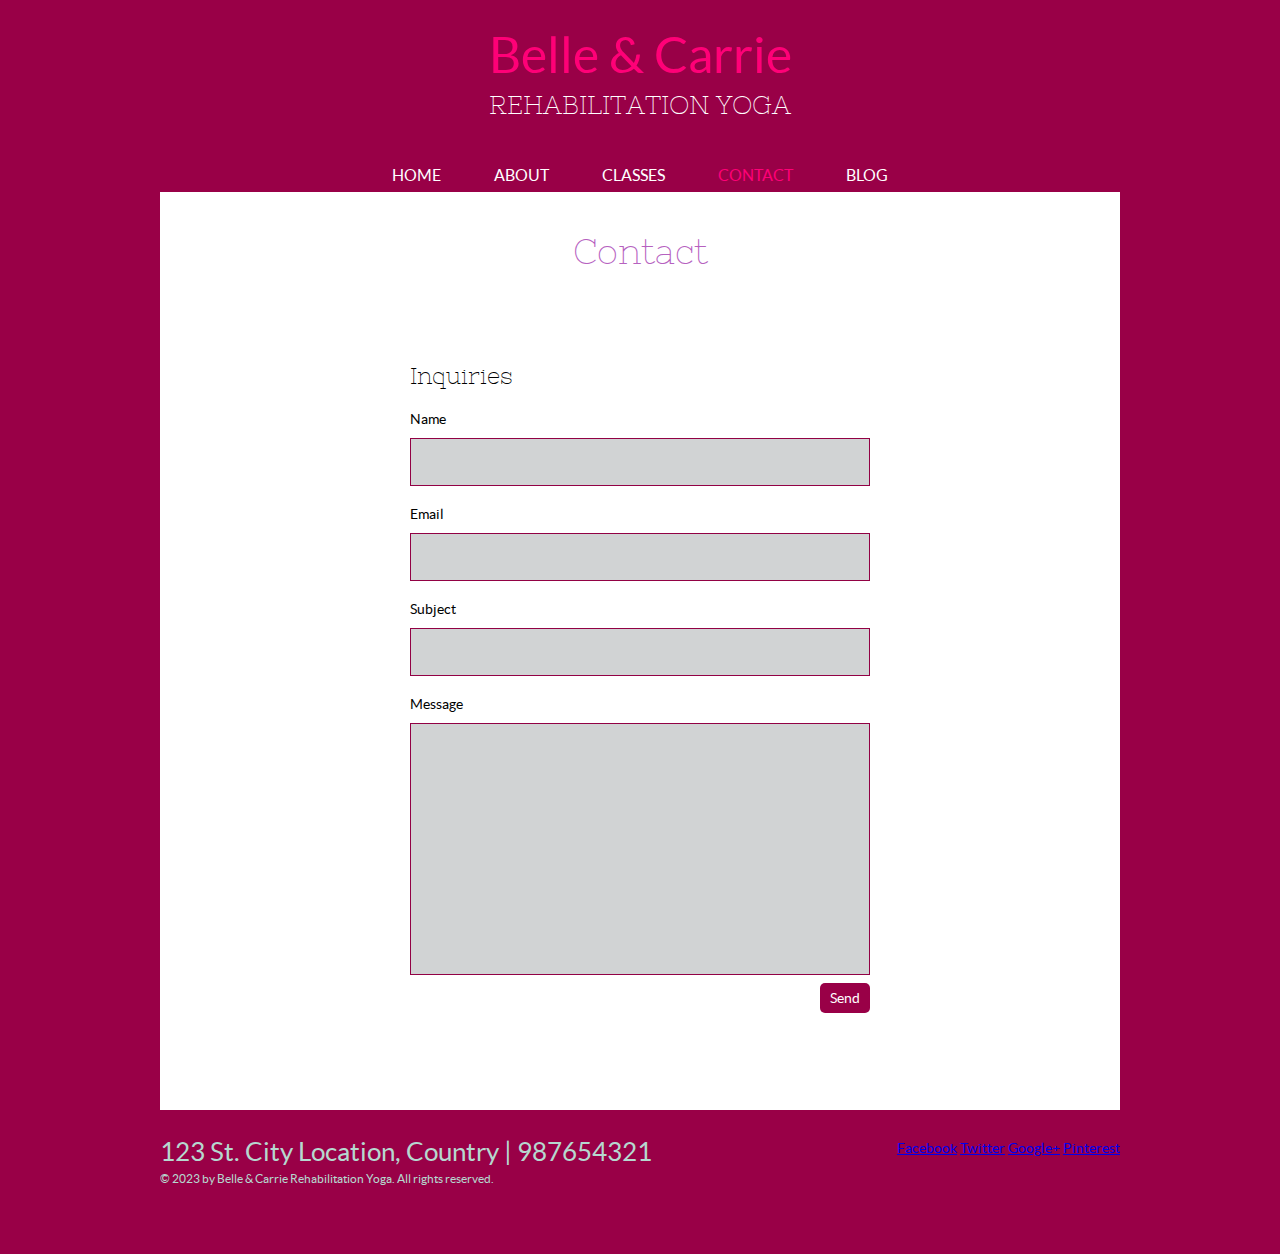
<file: side-pages/contact.html>
<!DOCTYPE html>
<!-- Website template by freewebsitetemplates.com -->
<html>
<head>
	<meta charset="UTF-8">
	<meta name="viewport" content="user-scalable=0, width=device-width, initial-scale=1.0, maximum-scale=1.0, minimum-scale=1.0">
	<title>Contact - Belle &amp; Carrie Rehabilitation Yoga Web Template</title>
	<link rel="stylesheet" type="text/css" href="css/style.css">
	<link rel="stylesheet" type="text/css" href="css/mobile.css">
	<script type='text/javascript' src='js/mobile.js'></script>
</head>
<body>
	<div id="header">
		<h1><a href="index.html">Belle &amp; Carrie <span>Rehabilitation Yoga</span></a></h1>
		<ul id="navigation">
			<li>
				<a href="index.html">Home</a>
			</li>
			<li>
				<a href="about.html">About</a>
			</li>
			<li>
				<a href="classes.html">Classes</a>
				<ul>
					<li>
						<a href="instructors.html">Instructors</a>
					</li>
				</ul>
			</li>
			<li class="current">
				<a href="contact.html">Contact</a>
			</li>
			<li>
				<a href="blog.html">Blog</a>
			</li>
		</ul>
	</div>
	<div id="body">
		<h2>Contact</h2>
		<form action="index.html">
			<h3>Inquiries</h3>
			<label for="name">
				<span>Name</span>
				<input type="text" id="name">
			</label>
			<label for="email">
				<span>Email</span>
				<input type="text" id="email">
			</label>
			<label for="subject">
				<span>Subject</span>
				<input type="text" id="subject">
			</label>
			<label for="message">
				<span>Message</span>
				<textarea name="message" id="message" cols="30" rows="10"></textarea>
			</label>
			<input type="submit" id="send" value="Send">
		</form>
	</div>
	<div id="footer">
		<div>
			<span>123 St. City Location, Country | 987654321</span>
			<p>
				&copy; 2023 by Belle &amp; Carrie Rehabilitation Yoga. All rights reserved.
			</p>
		</div>
		<div id="connect">
			<a href="https://freewebsitetemplates.com/go/facebook/" id="facebook" target="_blank">Facebook</a>
			<a href="https://freewebsitetemplates.com/go/twitter/" id="twitter" target="_blank">Twitter</a>
			<a href="https://freewebsitetemplates.com/go/googleplus/" id="googleplus" target="_blank">Google&#43;</a>
			<a href="https://freewebsitetemplates.com/go/pinterest/" id="pinterest" target="_blank">Pinterest</a>
		</div>
	</div>
</body>
</html>
</file>
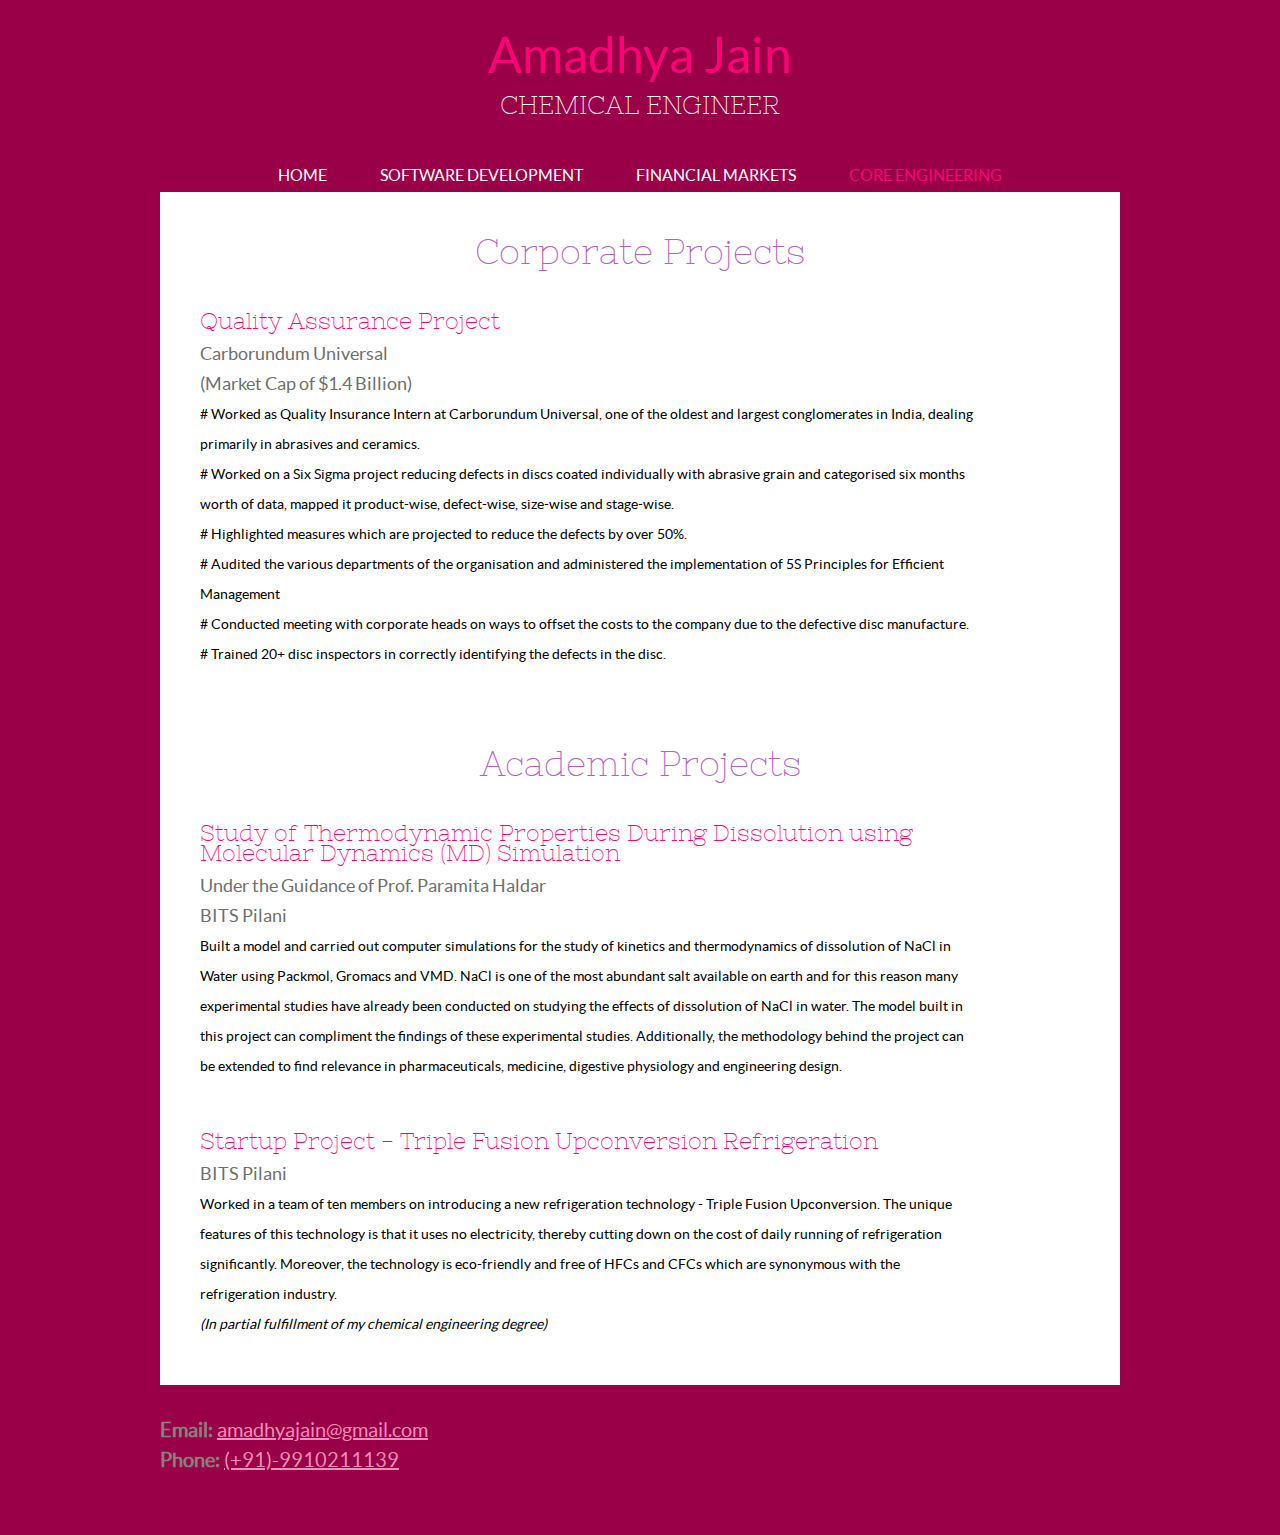
<file: side-pages/core-engineering.html>
<!DOCTYPE html>
<!-- Website template by freewebsitetemplates.com -->
<html>
<head>
	<meta charset="UTF-8">
	<meta name="viewport" content="user-scalable=0, width=device-width, initial-scale=1.0, maximum-scale=1.0, minimum-scale=1.0">
	<!--
		========================================================================================================================
		Change the following line
		========================================================================================================================
	-->
	<title>Chemical Engineer - Amadhya Jain</title>
	<link rel="stylesheet" type="text/css" href="css/style.css">
	<link rel="stylesheet" type="text/css" href="css/mobile.css">
	<script type='text/javascript' src='js/mobile.js'></script>

	<!--
		========================================================================================================================
		Add SEO Optimisation Meta Data
		========================================================================================================================
	-->
</head>


<body>
	<div id="header">
		<h1><a href="../index.html">
			<!--Uncomment the following to add logo
				<img src="./images/logo.png">
			-->
			Amadhya Jain
			<!--
			========================================================================================================================
			Change the following line
			========================================================================================================================
			-->
			<span>Chemical Engineer</span></a>
		</h1>
		
		<ul id="navigation">
			<li>
				<a href="../index.html">Home</a>
			</li>
			<!--
			========================================================================================================================
			Add class="current" to the li which is the section you are creating
			========================================================================================================================	
			-->
			<li>
				<a href="./software-development.html">Software Development</a>
			</li>
			<li>
				<a href="./financial-markets.html">Financial Markets</a>
			</li>
			<li class="current">
				<a href="./core-engineering.html">Core Engineering</a>
			</li>
		</ul>
	</div>

	<div id="body">
		<h2>Corporate Projects</h2>
		<ul class="blog">
			<li>
				<!--use this if you want to add an image 
					<img src="images/group-yoga.jpg" alt="yoga in group">
				-->
				<h3><a href="./posts-to-my-website/core-engineering/CUMI.html">Quality Assurance Project</a></h3>
					<span style="color:#6E6E6E; font-size:18px;">Carborundum Universal <br> (Market Cap of $1.4 Billion) </span>
				
				<p>
						# Worked as Quality Insurance Intern at Carborundum Universal, one of the oldest and largest conglomerates in India, dealing primarily in abrasives and ceramics.<br>
						# Worked on a Six Sigma project reducing defects in discs coated individually with abrasive grain and categorised six months worth of data, mapped it product-wise, defect-wise, size-wise and stage-wise.<br>
						# Highlighted measures which are projected to reduce the defects by over 50%.<br>
						# Audited the various departments of the organisation and administered the implementation of 5S Principles for Efficient Management<br>
						# Conducted meeting with corporate heads on ways to offset the costs to the company due to the defective disc manufacture.<br>
						# Trained 20+ disc inspectors in correctly identifying the defects in the disc.<br>
				</p>
			</li>
		</ul>
		<br><br><br><br><br>

		<h2>Academic Projects</h2>
		<ul class="blog">
			<li>
				<!--use this if you want to add an image 
					<img src="images/group-yoga.jpg" alt="yoga in group">
				-->
				<h3><a href="./posts-to-my-website/core-engineering/MDSimulation.html">Study of Thermodynamic Properties During Dissolution using Molecular Dynamics (MD) Simulation</a></h3>
				<span style="color:#6E6E6E; font-size:18px;">Under the Guidance of Prof. Paramita Haldar <br> BITS Pilani </span>
				<p>
					Built a model and carried out computer simulations for the study of kinetics and thermodynamics of dissolution of NaCl in Water using Packmol, Gromacs and VMD. NaCl is one of the most abundant salt available on earth and for this reason many experimental studies have already been conducted on studying the effects of dissolution of NaCl in water. The model built in this project can compliment the findings of these experimental studies. Additionally, the methodology behind the project can be extended to find relevance in pharmaceuticals, medicine, digestive physiology and engineering design.
				</p>
			</li>
			<li>
				<!--use this if you want to add an image 
					<img src="images/group-yoga.jpg" alt="yoga in group">
				-->
				<h3><a href="./posts-to-my-website/core-engineering/TripleFusionUpconversion.html">Startup Project - Triple Fusion Upconversion Refrigeration</a></h3>
				<span style="color:#6E6E6E; font-size:18px;">BITS Pilani </span>
				<p>
					Worked in a team of ten members on introducing a new refrigeration technology - Triple Fusion Upconversion. The unique features of this technology is that it uses no electricity, thereby cutting down on the cost of daily running of refrigeration significantly. Moreover, the technology is eco-friendly and free of HFCs and CFCs which are synonymous with the refrigeration industry.
					<br><i>(In partial fulfillment of my chemical engineering degree)</i>
				</p>
			</li>
		</ul>
	</div>
	<div id="footer">
		<div>
			<p style="font-size:20px;">
				<strong style="color: #8b8080;">Email: </strong> <a href="mailto: amadhyajain@gmail.com" style="color:rgb(238, 142, 186);">amadhyajain@gmail.com</a> <br>
				<strong style="color: #8b8080;">Phone: </strong> <a href="tel:+9910211139" style="color:rgb(238, 142, 186);">(+91)-9910211139</a> <br>
			</p>
		</div>
	</div>
</body>
</html>
</file>
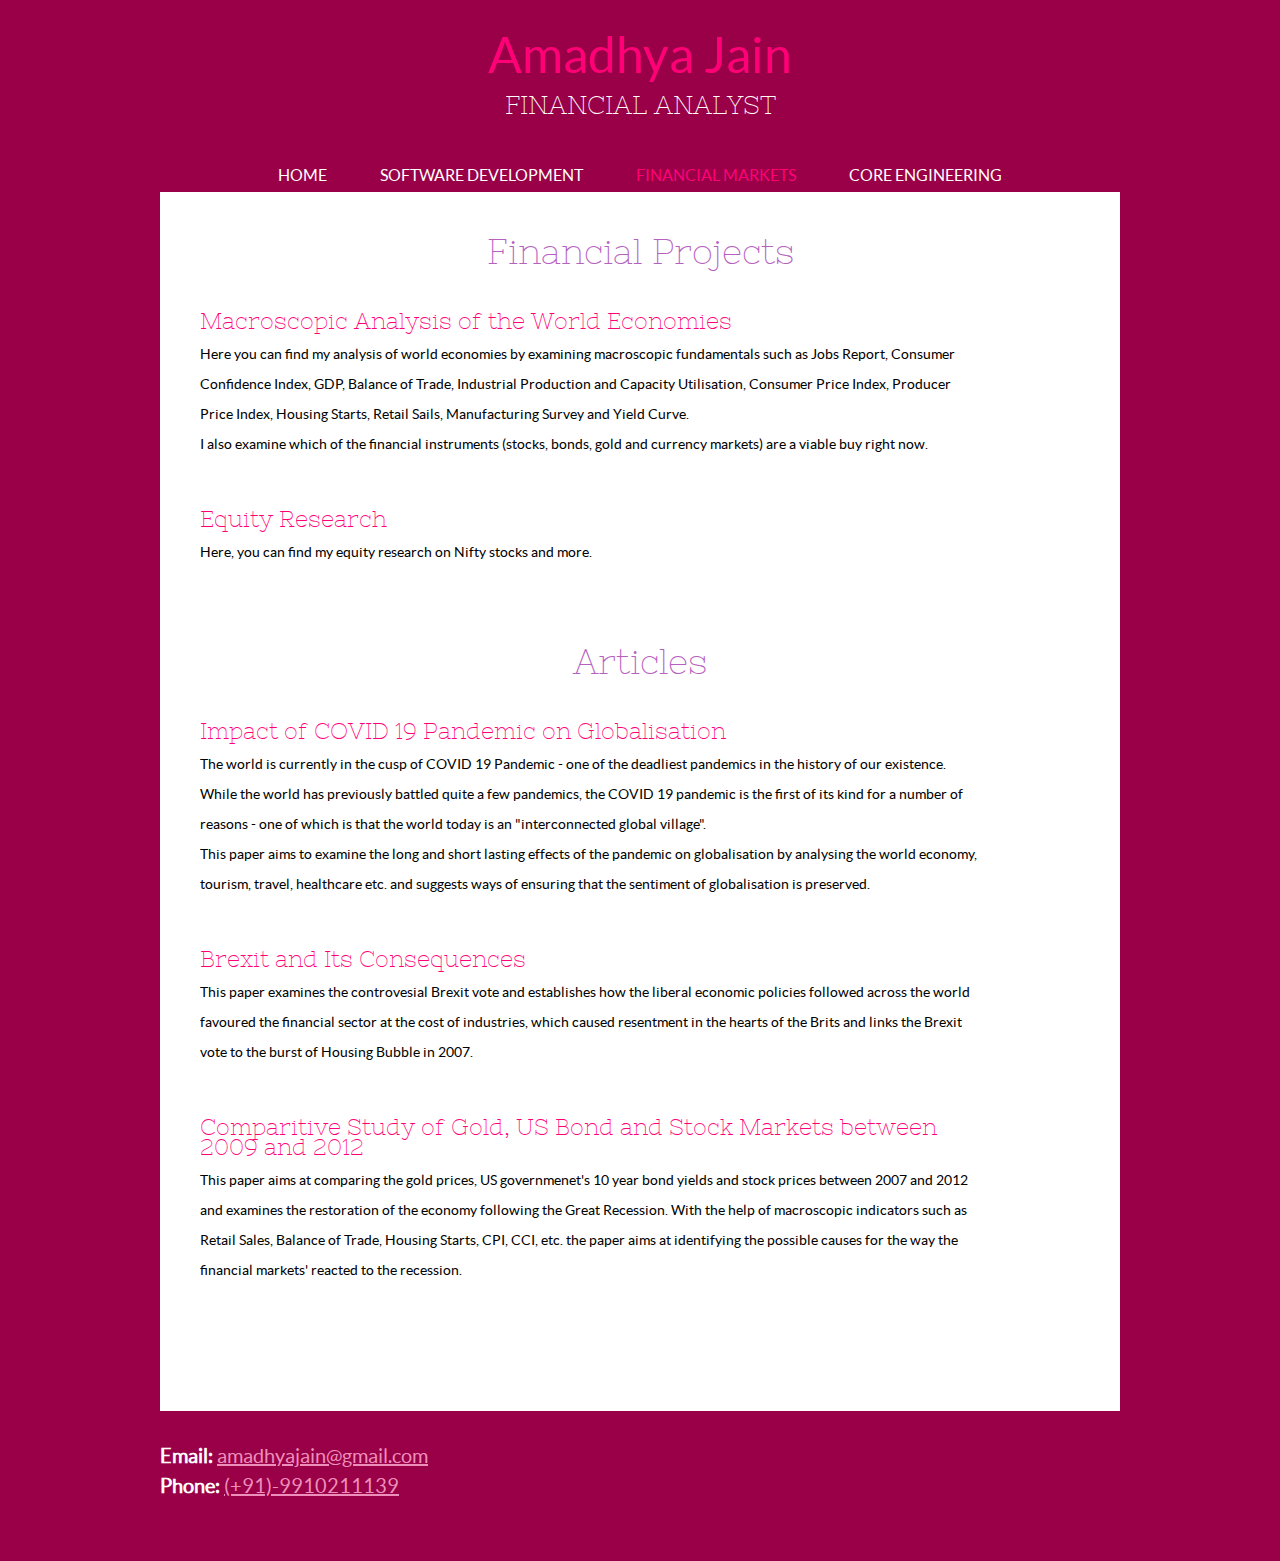
<file: side-pages/financial-markets.html>
<!DOCTYPE html>
<!-- Website template by freewebsitetemplates.com -->
<html>
<head>
	<meta charset="UTF-8">
	<meta name="viewport" content="user-scalable=0, width=device-width, initial-scale=1.0, maximum-scale=1.0, minimum-scale=1.0">
	<!--
		========================================================================================================================
		Change the following line
		========================================================================================================================
	-->
	<title>Financial Analyst - Amadhya Jain</title>
	<link rel="stylesheet" type="text/css" href="css/style.css">
	<link rel="stylesheet" type="text/css" href="css/mobile.css">
	<script type='text/javascript' src='js/mobile.js'></script>

	<!--
		========================================================================================================================
		Add SEO Optimisation Meta Data
		========================================================================================================================
	-->
</head>


<body>
	<div id="header">
		<h1><a href="../index.html">
			<!--Uncomment the following to add logo
				<img src="./images/logo.png">
			-->
			Amadhya Jain
			<!--
			========================================================================================================================
			Change the following line
			========================================================================================================================
			-->
			<span>Financial Analyst</span></a>
		</h1>
		
		<ul id="navigation">
			<li>
				<a href="../index.html">Home</a>
			</li>
			<!--
			========================================================================================================================
			Add class="current" to the li which is the section you are creating
			========================================================================================================================	
			-->
			<li>
				<a href="./software-development.html">Software Development</a>
			</li>
			<li class="current">
				<a href="./financial-markets.html">Financial Markets</a>
			</li>
			<li>
				<a href="./core-engineering.html">Core Engineering</a>
			</li>
		</ul>
	</div>

	<div id="body">
		<h2>Financial Projects</h2>
		<ul class="blog">
			<li>
				<!--use this if you want to add an image 
					<img src="images/group-yoga.jpg" alt="yoga in group">
				-->
				<h3><a href="./posts-to-my-website/finance/MacroscopicAnalysis.html">Macroscopic Analysis of the World Economies</a></h3>
				<!--
					Use this to add date to the project
					<span>14 May 2021 </span>
				-->
				<p>
					Here you can find my analysis of world economies by examining macroscopic fundamentals such as Jobs Report, Consumer Confidence Index, GDP, Balance of Trade, Industrial Production and Capacity Utilisation, Consumer Price Index, Producer Price Index, Housing Starts, Retail Sails, Manufacturing Survey and Yield Curve. <br> I also examine which of the financial instruments (stocks, bonds, gold and currency markets) are a viable buy right now.
				</p>
			</li>
			<li>
				<!--use this if you want to add an image 
					<img src="images/group-yoga.jpg" alt="yoga in group">
				-->
				<h3><a href="./posts-to-my-website/finance/nifty.html">Equity Research</a></h3>
				<!--
					Use this to add date to the project
					<span>14 May 2021 </span>
				-->
				<p>
					Here, you can find my equity research on Nifty stocks and more.
				</p>
			</li>
		</ul>
		<br><br><br><br><br>

		<h2>Articles</h2>
		<ul class="blog">
			<li>
				<!--use this if you want to add an image 
					<img src="images/group-yoga.jpg" alt="yoga in group">
				-->
				<h3><a href="./posts-to-my-website/finance/Impact-of-Covid/ImpactOfCovid19OnGlobalisation.html">Impact of COVID 19 Pandemic on Globalisation </a></h3>
				<!--
					Use this to add date to the project
					<span>14 May 2021 </span>
				-->
				<p>
					The world is currently in the cusp of COVID 19 Pandemic - one of the deadliest pandemics in the history of our existence. 
					While the world has previously battled quite a few pandemics, the COVID 19 pandemic is the first of its kind for a number of reasons 
					- one of which is that the world today is an "interconnected global village". <br>
					This paper aims to examine the long and short lasting effects of the pandemic on globalisation by analysing the 
					world economy, tourism, travel, healthcare etc. and suggests ways of ensuring that the sentiment of globalisation is preserved.
				</p>
			</li>
			<li>
				<!--use this if you want to add an image 
					<img src="images/group-yoga.jpg" alt="yoga in group">
				-->
				<h3><a href="./posts-to-my-website/finance/BREXIT/BREXIT.html">Brexit and Its Consequences</a></h3>
				<!--
					Use this to add date to the project
					<span>14 May 2021 </span>
				-->
				<p>
					This paper examines the controvesial Brexit vote and establishes how the liberal economic policies followed across the 
					world favoured the financial sector at the cost of industries, which caused resentment in the hearts of the Brits 
					and links the Brexit vote to the burst of Housing Bubble in 2007.
				</p>
			</li>
			<li>
				<!--use this if you want to add an image 
					<img src="images/group-yoga.jpg" alt="yoga in group">
				-->
				<h3><a href="./posts-to-my-website/finance/QSTP/qstp.html">Comparitive Study of Gold, US Bond and Stock Markets between 2009 and 2012</a></h3>
				<!--
					Use this to add date to the project
					<span>14 May 2021 </span>
				-->
				<p>
					This paper aims at comparing the gold prices, US governmenet's 10 year bond yields and stock prices between 2007 and 2012 
					and examines the restoration of the economy following the Great Recession. With the help of macroscopic indicators such as Retail Sales, 
					Balance of Trade, Housing Starts, CPI, CCI, etc. the paper aims at identifying the possible causes for the way the financial markets' reacted to the recession.
				</p>
			</li>
		</ul>
		<br><br><br><br><br>
	</div>
	<div id="footer">
		<div>
			<p style="font-size:20px;">
				<strong style="color: white;">Email: </strong> <a href="mailto: amadhyajain@gmail.com" style="color:rgb(238, 142, 186);">amadhyajain@gmail.com</a> <br>
				<strong style="color: white;">Phone: </strong> <a href="tel:+9910211139" style="color:rgb(238, 142, 186);">(+91)-9910211139</a> <br>
			</p>
		</div>
	</div>
</body>
</html>
</file>
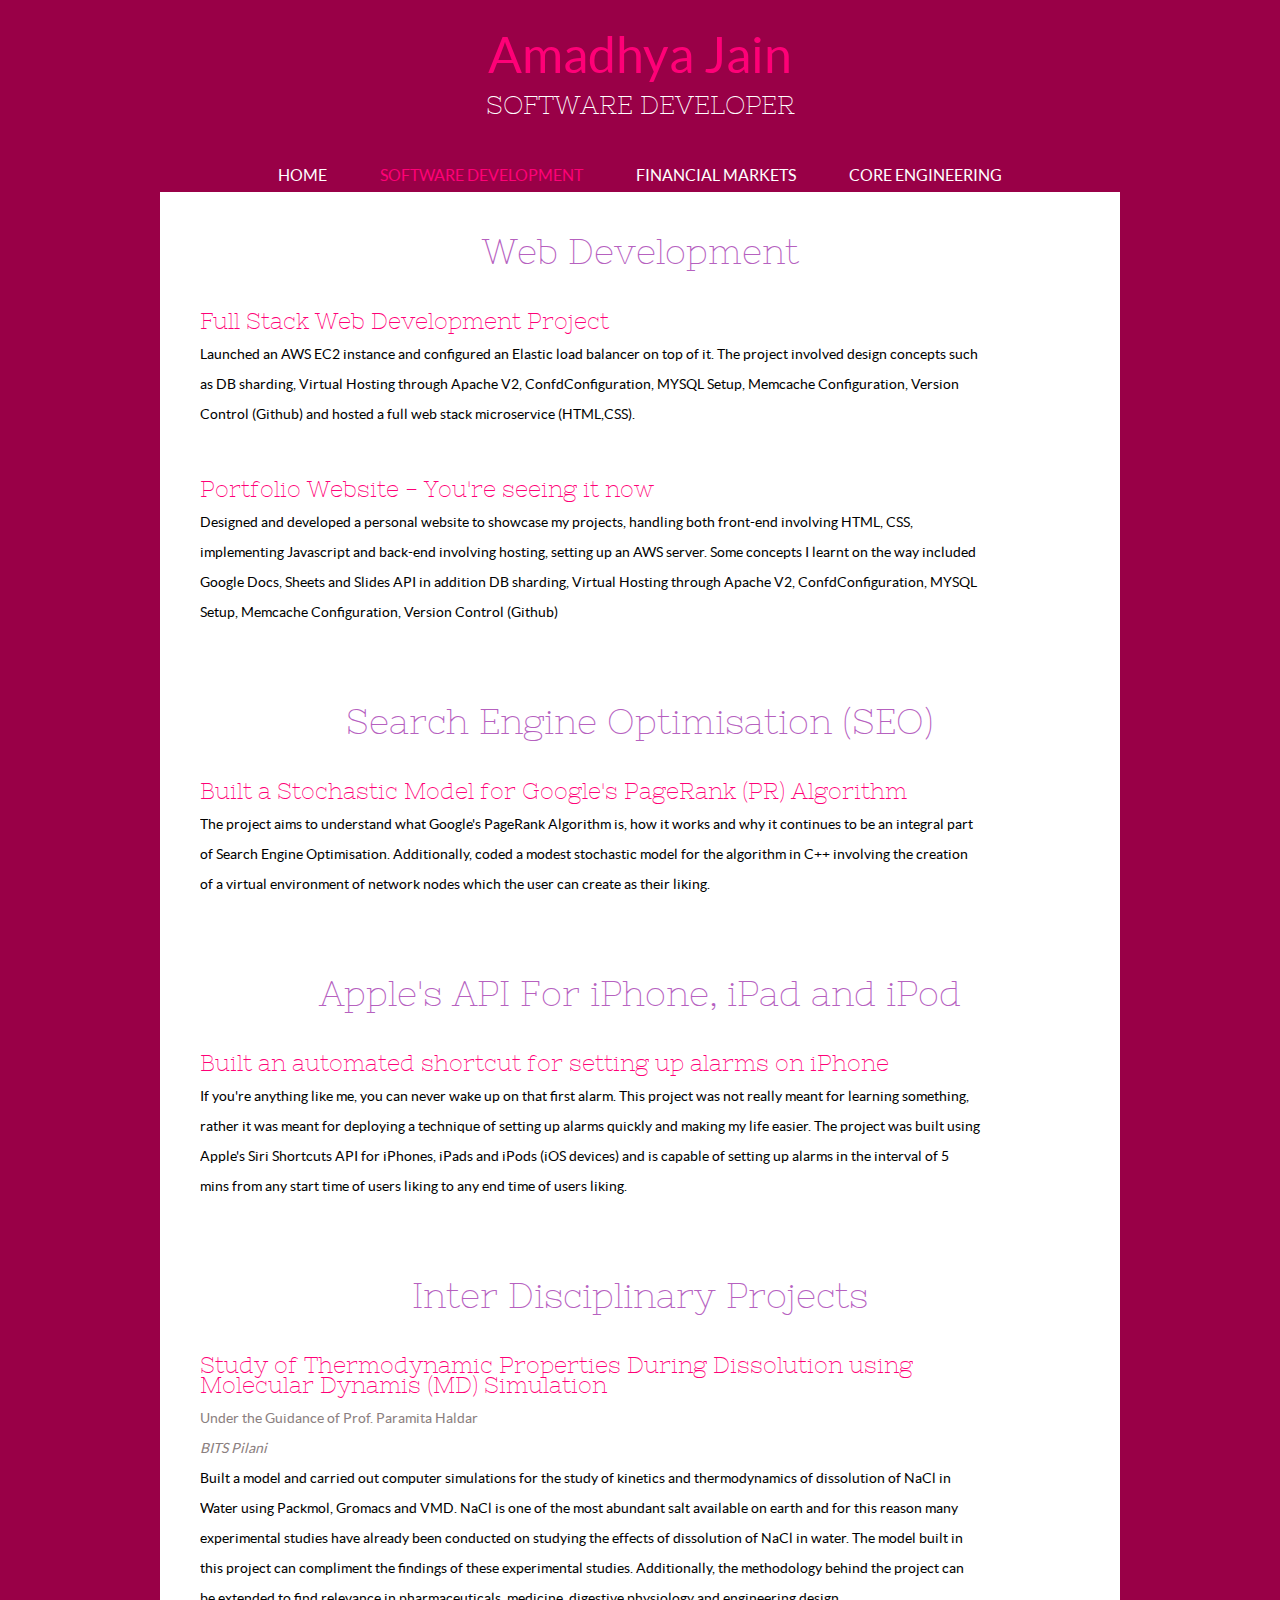
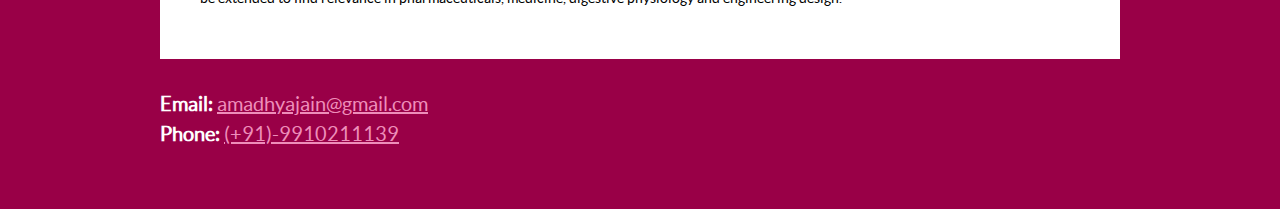
<file: side-pages/software-development.html>
<!DOCTYPE html>
<!-- Website template by freewebsitetemplates.com -->
<html>
<head>
	<meta charset="UTF-8">
	<meta name="viewport" content="user-scalable=0, width=device-width, initial-scale=1.0, maximum-scale=1.0, minimum-scale=1.0">
	<!--
		========================================================================================================================
		Change the following line
		========================================================================================================================
	-->
	<title>Software Development - Amadhya Jain</title>
	<link rel="stylesheet" type="text/css" href="css/style.css">
	<link rel="stylesheet" type="text/css" href="css/mobile.css">
	<script type='text/javascript' src='js/mobile.js'></script>

	<!--
		========================================================================================================================
		Add SEO Optimisation Meta Data
		========================================================================================================================
	-->
</head>


<body>
	<div id="header">
		<h1><a href="../index.html">
			<!--Uncomment the following to add logo
				<img src="./images/logo.png">
			-->
			Amadhya Jain
			<!--
			========================================================================================================================
			Change the following line
			========================================================================================================================
			-->
			<span>Software Developer</span></a>
		</h1>
		
		<ul id="navigation">
			<li>
				<a href="../index.html">Home</a>
			</li>
			<!--
			========================================================================================================================
			Add class="current" to the li which is the section you are creating
			========================================================================================================================	
			-->
			<li class="current">
				<a href="./software-development.html">Software Development</a>
			</li>
			<li>
				<a href="./financial-markets.html">Financial Markets</a>
			</li>
			<li>
				<a href="./core-engineering.html">Core Engineering</a>
			</li>
		</ul>
	</div>

	<div id="body">
		<h2>Web Development</h2>
		<ul class="blog">
			<li>
				<!--use this if you want to add an image 
					<img src="images/group-yoga.jpg" alt="yoga in group">
				-->
				<h3><a href="./posts-to-my-website/software/demux.html">Full Stack Web Development Project</a></h3>
				<!--
					Use this to add date to the project
					<span>14 May 2021 </span>
				-->
				<p>
					Launched an AWS EC2 instance and configured an Elastic load balancer on top of it. The project involved design concepts such as DB sharding, Virtual Hosting through Apache V2, ConfdConfiguration, MYSQL Setup, Memcache Configuration, Version Control (Github) and hosted a full web stack microservice (HTML,CSS).
				</p>
			</li>
			<li>
				<!--use this if you want to add an image 
					<img src="images/group-yoga.jpg" alt="yoga in group">
				-->
				<h3><a href="./posts-to-my-website/software/my-portfolio-website.html">Portfolio Website - You're seeing it now</a></h3>
				<!--
					Use this to add date to the project
					<span>14 May 2021 </span>
				-->
				<p>
					Designed and developed a personal website to showcase my projects, handling both front-end involving HTML, CSS, implementing Javascript and back-end involving hosting, setting up an AWS server. Some concepts I learnt on the way included Google Docs, Sheets and Slides API in addition DB sharding, Virtual Hosting through Apache V2, ConfdConfiguration, MYSQL Setup, Memcache Configuration, Version Control (Github)
				</p>
			</li>
		</ul>
		<br><br><br><br><br>

		<h2>Search Engine Optimisation (SEO)</h2>
		<ul class="blog">
			<li>
				<!--use this if you want to add an image 
					<img src="images/group-yoga.jpg" alt="yoga in group">
				-->
				<h3><a href="./posts-to-my-website/software/PageRankAlgorithm.html">Built a Stochastic Model for Google's PageRank (PR) Algorithm </a></h3>
				<!--
					Use this to add date to the project
					<span>14 May 2021 </span>
				-->
				<p>
					The project aims to understand what Google's PageRank Algorithm is, how it works and why it continues to be an integral part of Search Engine Optimisation. Additionally, coded a modest stochastic model for the algorithm in C++ involving the creation of a virtual environment of network nodes which the user can create as their liking.
				</p>
			</li>
		</ul>
		<br><br><br><br><br>


		<h2>Apple's API For iPhone, iPad and iPod</h2>
		<ul class="blog">
			<li>
				<!--use this if you want to add an image 
					<img src="images/group-yoga.jpg" alt="yoga in group">
				-->
				<h3><a href="./posts-to-my-website/software/SiriShortcut.html">Built an automated shortcut for setting up alarms on iPhone</a></h3>
				<!--
					Use this to add date to the project
					<span>14 May 2021 </span>
				-->
				<p>
				If you're anything like me, you can never wake up on that first alarm. This project was not really meant for learning something, rather it was meant for deploying a technique of setting up alarms quickly and making my life easier. The project was built using Apple's Siri Shortcuts API for iPhones, iPads and iPods (iOS devices) and is capable of setting up alarms in the interval of 5 mins from any start time of users liking to any end time of users liking.
				</p>
			</li>
		</ul>
		<br><br><br><br><br>

		<h2>Inter Disciplinary Projects</h2>
		<ul class="blog">
			<li>
				<!--use this if you want to add an image 
					<img src="images/group-yoga.jpg" alt="yoga in group">
				-->
				<h3><a href="./posts-to-my-website/software/MDSimulation.html">Study of Thermodynamic Properties During Dissolution using Molecular Dynamis (MD) Simulation</a></h3>
					<span style="color: #8b8080;">Under the Guidance of Prof. Paramita Haldar <br> <i>BITS Pilani</i> </span>
				<p>
					Built a model and carried out computer simulations for the study of kinetics and thermodynamics of dissolution of NaCl in Water using Packmol, Gromacs and VMD. NaCl is one of the most abundant salt available on earth and for this reason many experimental studies have already been conducted on studying the effects of dissolution of NaCl in water. The model built in this project can compliment the findings of these experimental studies. Additionally, the methodology behind the project can be extended to find relevance in pharmaceuticals, medicine, digestive physiology and engineering design.
				</p>
			</li>
		</ul>





	</div>
	<div id="footer">
		<div>
			<p style="font-size:20px;">
				<strong style="color: white;">Email: </strong> <a href="mailto: amadhyajain@gmail.com" style="color:rgb(238, 142, 186);">amadhyajain@gmail.com</a> <br>
				<strong style="color: white;">Phone: </strong> <a href="tel:+9910211139" style="color:rgb(238, 142, 186);">(+91)-9910211139</a> <br>
			</p>
		</div>
	</div>
</body>
</html>
</file>
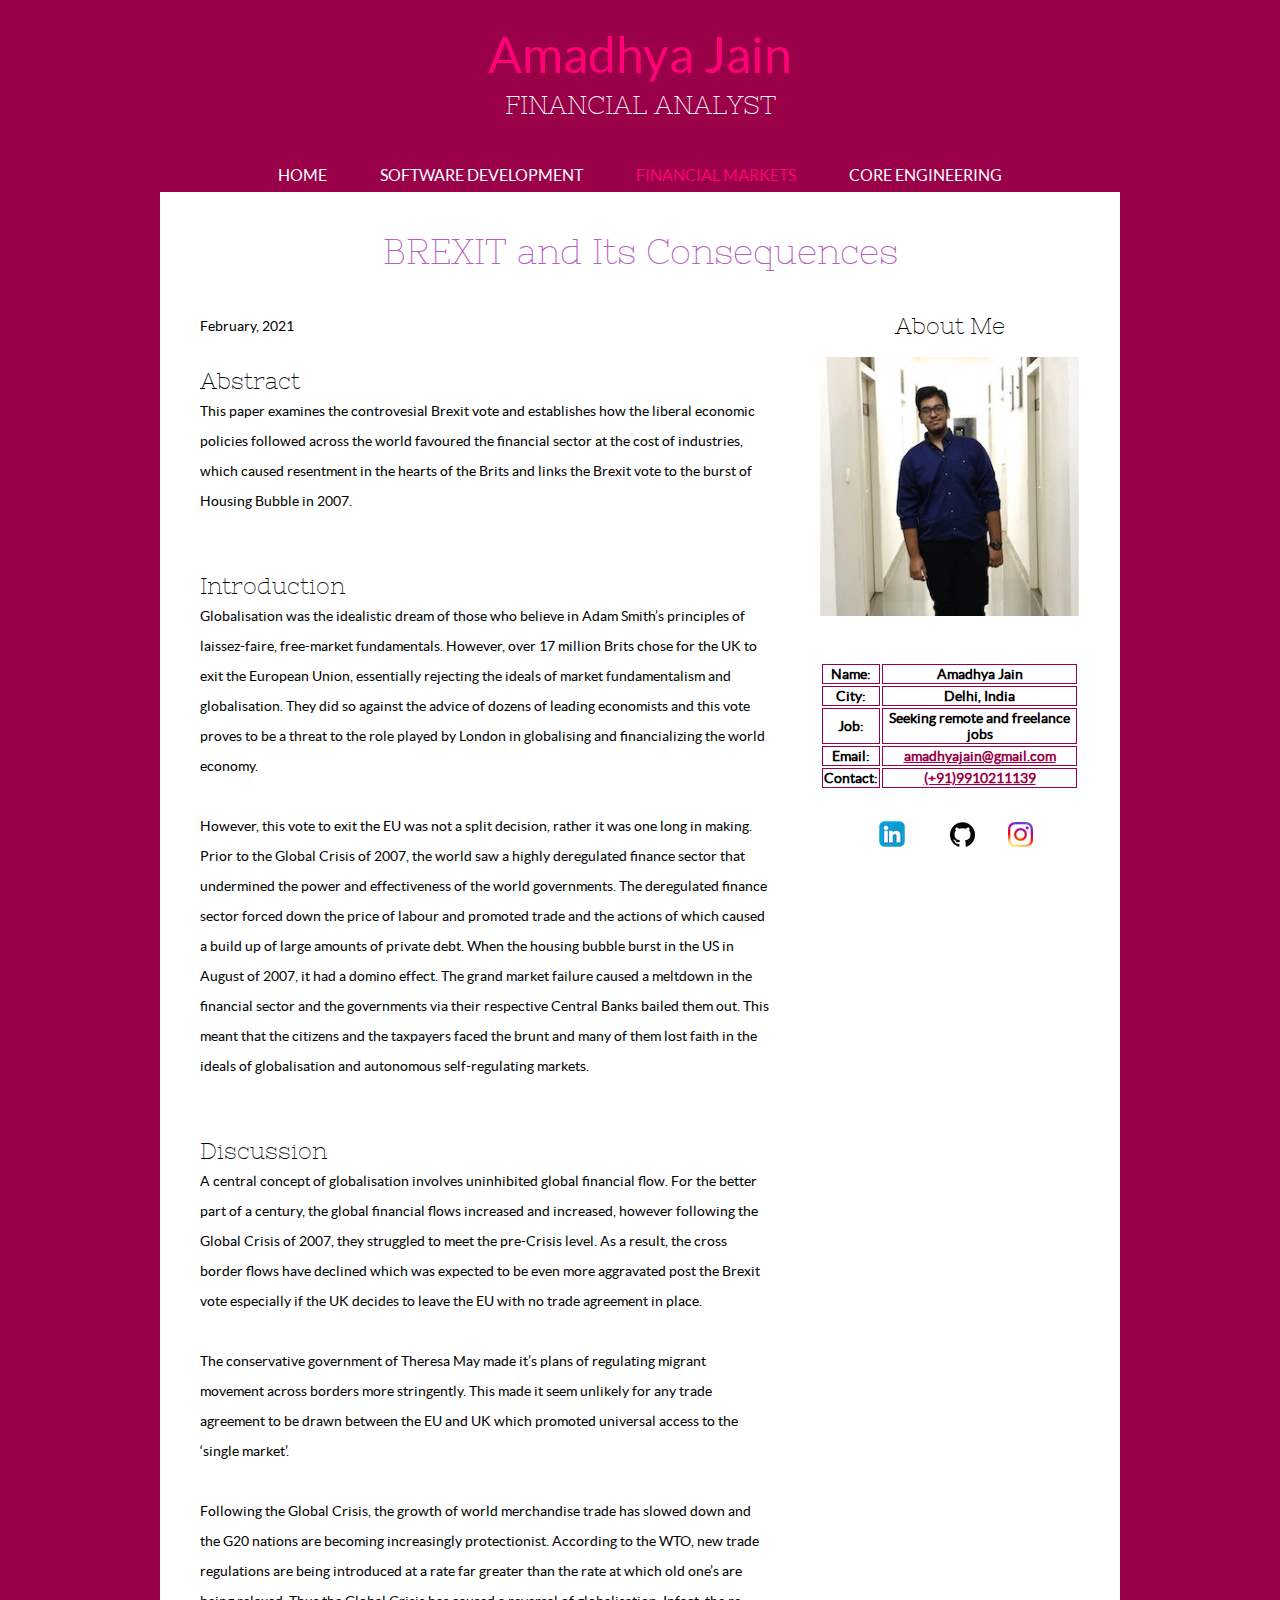
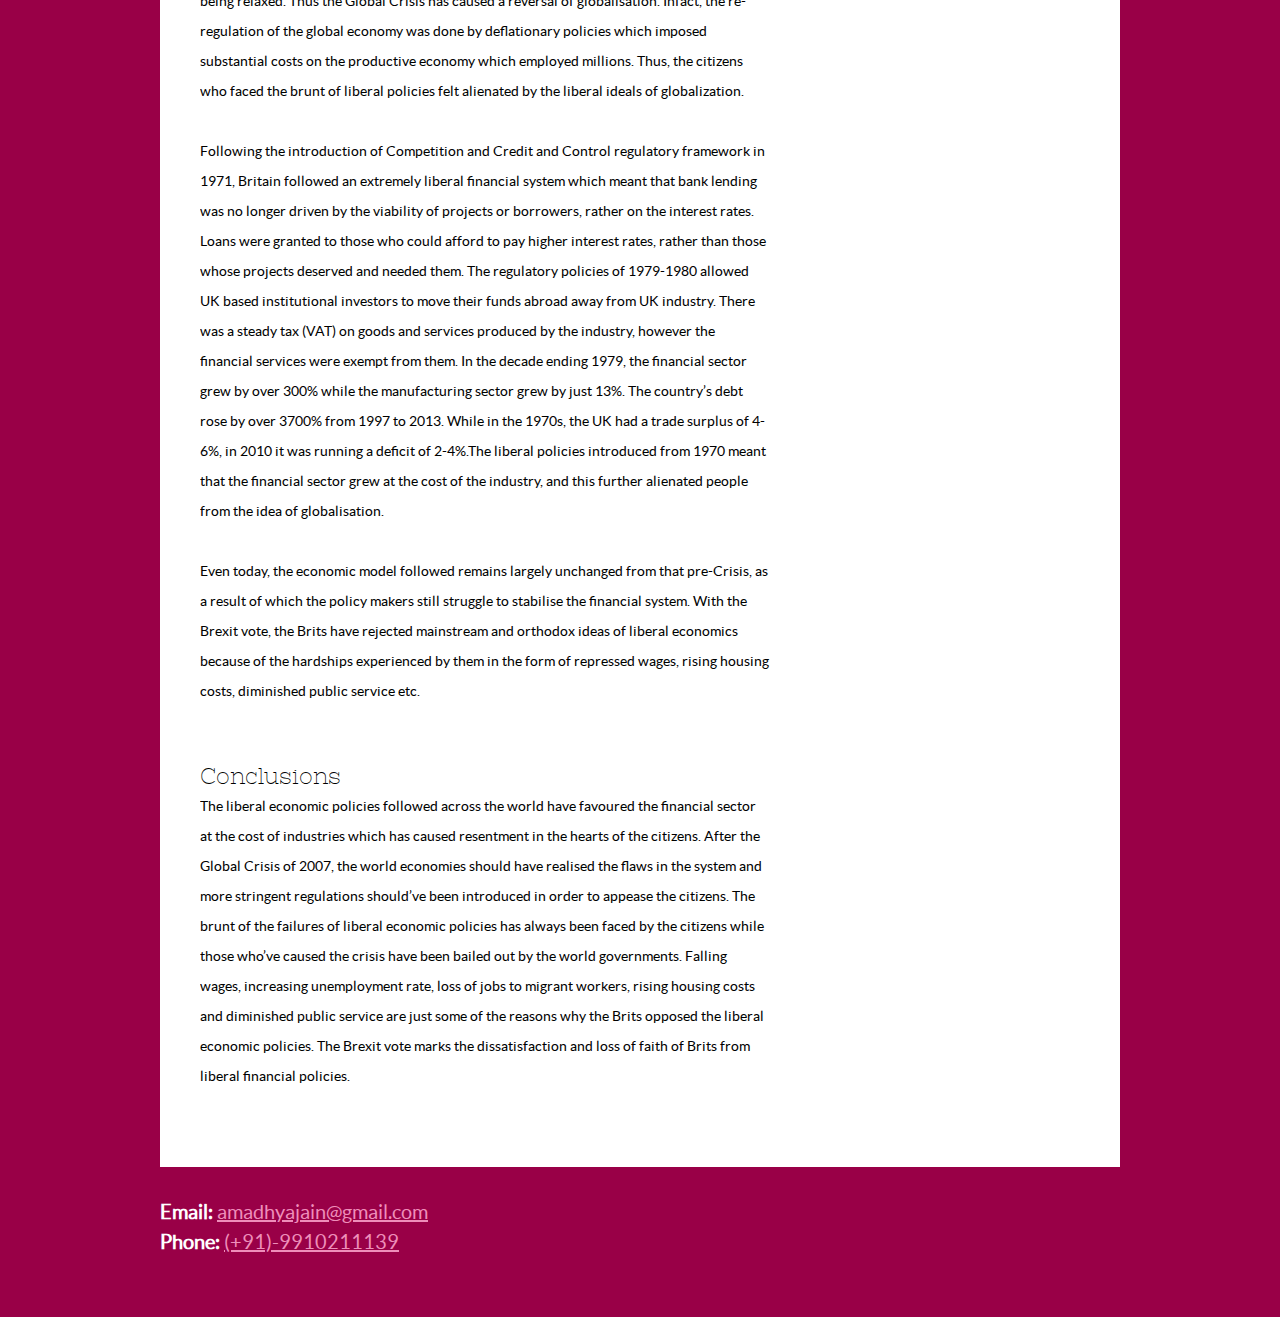
<file: side-pages/posts-to-my-website/finance/BREXIT/BREXIT.html>
<!DOCTYPE html>
<!-- Website template by freewebsitetemplates.com -->
<html>
<head>
		<meta charset="UTF-8">
		<meta name="viewport" content="user-scalable=0, width=device-width, initial-scale=1.0, maximum-scale=1.0, minimum-scale=1.0">
		<!--
			========================================================================================================================
			Change the following line
			========================================================================================================================
		-->
		<title>BREXIT and its Consequences</title>
		<link rel="stylesheet" type="text/css" href="../../../css/style.css">
		<link rel="stylesheet" type="text/css" href="../../../css/mobile.css">
		<script type='text/javascript' src='../../../js/mobile.js'></script>
	
		<!--
			========================================================================================================================
			Add SEO Optimisation Meta Data
			========================================================================================================================
		-->
</head>
<body>
	<div id="header">
		<h1><a href="../../../../index.html">
			<!--Uncomment the following to add logo
				<img src="./images/logo.png">
			-->
			Amadhya Jain
			<!--
			========================================================================================================================
			Change the following line
			========================================================================================================================
			-->
			<span>Financial Analyst</span></a>
		</h1>
		
		<ul id="navigation">
			<li>
				<a href="../../../../index.html">Home</a>
			</li>
			<!--
			========================================================================================================================
			Add class="current" to the li which is the section you are creating
			========================================================================================================================	
			-->
			<li>
				<a href="../../../software-development.html">Software Development</a>
			</li>
			<li class="current">
				<a href="../../../financial-markets.html">Financial Markets</a>
			</li>
			<li>
				<a href="../../../core-engineering.html">Core Engineering</a>
			</li>
		</ul>
	</div>
	<div id="body">
		<h2>BREXIT and Its Consequences</h2>
		<div class="content">
			<div class="article">
				<span>February, 2021</span>
				<h3>Abstract</h3>
				<p>This paper examines the controvesial Brexit vote and establishes how the liberal economic policies followed 
					across the world favoured the financial sector at the cost of industries, which caused resentment in the 
					hearts of the Brits and links the Brexit vote to the burst of Housing Bubble in 2007.
				</p>
				
				<h3>Introduction</h3>
				<p>
					Globalisation was the idealistic dream of those who believe in Adam Smith’s principles of laissez-faire, free-market fundamentals. However, over 17 million Brits chose for the UK to exit the European Union, essentially rejecting the ideals of market fundamentalism and globalisation. They did so against the advice of dozens of leading economists and this vote proves to be a threat to the role played by London in globalising and financializing the world economy.
				</p>
				<p>
					However, this vote to exit the EU was not a split decision, rather it was one long in making. Prior to the Global Crisis of 2007, the world saw a highly deregulated finance sector that undermined the power and effectiveness of the world governments. The deregulated finance sector forced down the price of labour and promoted trade and the actions of which caused a build up of large amounts of private debt. When the housing bubble burst in the US in August of 2007, it had a domino effect. The grand market failure caused a meltdown in the financial sector and the governments via their respective Central Banks bailed them out. This meant that the citizens and the taxpayers faced the brunt and many of them lost faith in the ideals of globalisation and autonomous self-regulating markets.
				</p>

				<h3>Discussion</h3>
				<p>
					A central concept of globalisation involves uninhibited global financial flow. For the better part of a century, the global financial flows increased and increased, however following the Global Crisis of 2007, they struggled to meet the pre-Crisis level. As a result, the cross border flows have declined which was expected to be even more aggravated post the Brexit vote especially if the UK decides to leave the EU with no trade agreement in place.
				</p>
				<p>
					The conservative government of Theresa May made it’s plans of regulating migrant movement across borders more stringently. This made it seem unlikely for any trade agreement to be drawn between the EU and UK which promoted universal access to the ‘single market’.
				</p>
				<p>
					Following the Global Crisis, the growth of world merchandise trade has slowed down and the G20 nations are becoming increasingly protectionist. According to the WTO, new trade regulations are being introduced at a rate far greater than the rate at which old one’s are being relaxed. Thus the Global Crisis has caused a reversal of globalisation. Infact, the re-regulation of the global economy was done by deflationary policies which imposed substantial costs on the productive economy which employed millions. Thus, the citizens who faced the brunt of liberal policies felt alienated by the liberal ideals of globalization.
				</p>
				<p>
					Following the introduction of Competition and Credit and Control regulatory framework in 1971, Britain followed an extremely liberal financial system which meant that bank lending was no longer driven by the viability of projects or borrowers, rather on the interest rates. Loans were granted to those who could afford to pay higher interest rates, rather than those whose projects deserved and needed them. The regulatory policies of 1979-1980 allowed UK based institutional investors to move their funds abroad away from UK industry. There was a steady tax (VAT) on goods and services produced by the industry, however the financial services were exempt from them. In the decade ending 1979, the financial sector grew by over 300% while the manufacturing sector grew by just 13%. The country’s debt rose by over 3700% from 1997 to 2013. While in the 1970s, the UK had a trade surplus of 4-6%, in 2010 it was running a deficit of 2-4%.The liberal policies introduced from 1970  meant that the financial sector grew at the cost of the industry, and this further alienated people from the idea of globalisation.
				</p>
				<p>
					Even today, the economic model followed remains largely unchanged from that pre-Crisis, as a result of which the policy makers still struggle to stabilise the financial system. 
With the Brexit vote, the Brits have rejected mainstream and orthodox ideas of liberal economics because of the hardships experienced by them in the form of repressed wages, rising housing costs, diminished public service etc. 
				</p>

				<h3>Conclusions</h3>
				<p>The liberal economic policies followed across the world have favoured the financial sector at the cost of industries which has caused resentment in the hearts of the citizens. After the Global Crisis of 2007, the world economies should have realised the flaws in the system and more stringent regulations should’ve been introduced in order to appease the citizens. The brunt of the failures of liberal economic policies has always been faced by the citizens while those who’ve caused the crisis have been bailed out by the world governments. Falling wages, increasing unemployment rate, loss of jobs to migrant workers, rising housing costs and diminished public service are just some of the reasons why the Brits opposed the liberal economic policies. The Brexit vote marks the dissatisfaction and loss of faith of Brits from liberal financial policies.
				</p>
			</div>
			
			
			
			
			<div class="sidebar">
				<h3 style="text-align: center;">About Me</h3><br>
				<img src="../../../images/profile.jpeg" alt="lady doing yoga" class="figure" style="display: block; margin-left: auto; margin-right: auto;">
				<table style="margin-left: auto; margin-right: auto;">
					<tr>
						<th style="border:1px solid; border-color: #990047;">Name:</th>
						<th style="border:1px solid; border-color: #990047;">Amadhya Jain</th>
					</tr>
					<tr>
						<th style="border:1px solid; border-color: #990047;">City:</th>
						<th style="border:1px solid; border-color: #990047;">Delhi, India</th>
					</tr>
					<tr>
						<th style="border:1px solid; border-color: #990047;">Job:</th>
						<th style="border:1px solid; border-color: #990047;">Seeking remote and freelance jobs</th>
					</tr>
					<tr>
						<th style="border:1px solid; border-color: #990047;">Email:</th>
						<th style="border:1px solid; border-color: #990047;"><a href="mailto:amadhyajain@gmail.com" style="color:#990047">amadhyajain@gmail.com</th>
					</tr>
					<tr>
						<th style="border:1px solid; border-color: #990047;">Contact:</th>
						<th style="border:1px solid; border-color: #990047;"><a href="tel:+919910211139" style="color:#990047">(+91)9910211139</a></th>
					</tr>
				</table>
				
				
				<br> 


				<table style="margin-left: auto; margin-right: auto;">
					<tr>
						<td style="padding-right: 30px;">
							<a href="https://in.linkedin.com/in/amadhya-j-49257b11a"><img src="../../../images/socials/linkedin-logo.png"></a>
						</td>
						<td style="padding-right: 30px;">
							<a href="https://github.com/amadhyajain"><img src="../../../images/socials/git2.png"></a>
						</td>
						<td>
							<a href="https://www.instagram.com/amadhyaa/"><img src="../../../images/socials/instagram-logo.png"></a>
						</td>
					</tr>
				</table>
			</div>
		</div>
	</div>
	<div id="footer">
		<div>
			<p style="font-size:20px;">
				<strong style="color: white;">Email: </strong> <a href="mailto: amadhyajain@gmail.com" style="color:rgb(238, 142, 186);">amadhyajain@gmail.com</a> <br>
				<strong style="color: white;">Phone: </strong> <a href="tel:+9910211139" style="color:rgb(238, 142, 186);">(+91)-9910211139</a> <br>
			</p>
		</div>
	</div>
</body>
</html>
</file>
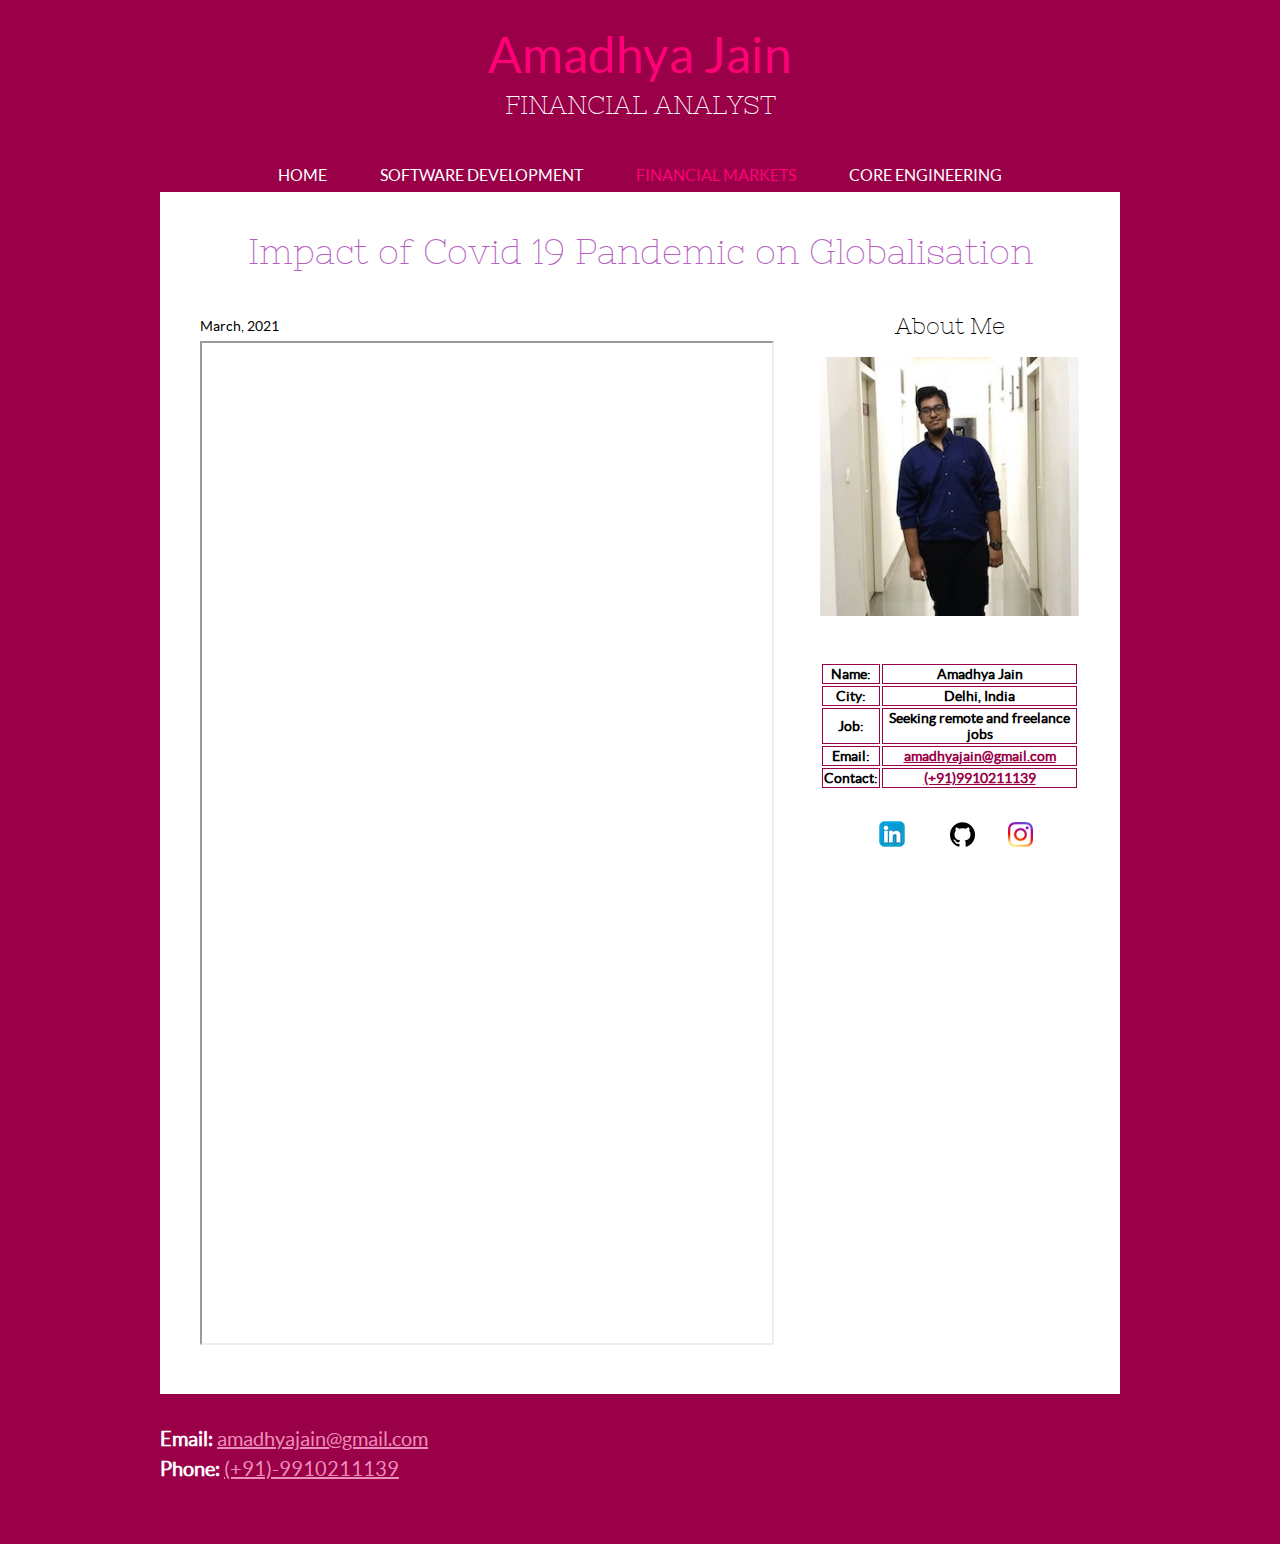
<file: side-pages/posts-to-my-website/finance/Impact-of-Covid/ImpactOfCovid19OnGlobalisation.html>
<!DOCTYPE html>
<!-- Website template by freewebsitetemplates.com -->
<html>
<head>
		<meta charset="UTF-8">
		<meta name="viewport" content="user-scalable=0, width=device-width, initial-scale=1.0, maximum-scale=1.0, minimum-scale=1.0">
		<!--
			========================================================================================================================
			Change the following line
			========================================================================================================================
		-->
		<title>Impact of COVID 19 Pandemic on Globalisation</title>
		<link rel="stylesheet" type="text/css" href="../../../css/style.css">
		<link rel="stylesheet" type="text/css" href="../../../css/mobile.css">
		<script type='text/javascript' src='../../../js/mobile.js'></script>
	
		<!--
			========================================================================================================================
			Add SEO Optimisation Meta Data
			========================================================================================================================
		-->
</head>
<body>
	<div id="header">
		<h1><a href="../../../../index.html">
			<!--Uncomment the following to add logo
				<img src="./images/logo.png">
			-->
			Amadhya Jain
			<!--
			========================================================================================================================
			Change the following line
			========================================================================================================================
			-->
			<span>Financial Analyst</span></a>
		</h1>
		
		<ul id="navigation">
			<li>
				<a href="../../../../index.html">Home</a>
			</li>
			<!--
			========================================================================================================================
			Add class="current" to the li which is the section you are creating
			========================================================================================================================	
			-->
			<li>
				<a href="../../../software-development.html">Software Development</a>
			</li>
			<li class="current">
				<a href="../../../financial-markets.html">Financial Markets</a>
			</li>
			<li>
				<a href="../../../core-engineering.html">Core Engineering</a>
			</li>
		</ul>
	</div>
	<div id="body">
		<h2>Impact of Covid 19 Pandemic on Globalisation</h2>
		<div class="content">
			<div class="article">
				<!--<h3>A Strong and Flexible Body</h3>-->
				<span>March, 2021</span>
				<!-- add "#toolbar=0" to the end of src attribute and add width=100% height=1000px for all iframes-->
				<iframe src="./Impact-of-Covid-19.pdf#toolbar=0" width="100%" height="1000px"> </iframe>

				<!-- The following is the script to make pdf document readable in mobile safari-->
				<script>
					document.getElementById("theFrame").contentWindow.onload = function() {
						this.document.getElementsByTagName("img")[0].style.width="100%";
					};
				</script>
			</div>
			
			
			
			
			<div class="sidebar">
				<h3 style="text-align: center;">About Me</h3><br>
				<img src="../../../images/profile.jpeg" alt="lady doing yoga" class="figure" style="display: block; margin-left: auto; margin-right: auto;">
				<table style="margin-left: auto; margin-right: auto;">
					<tr>
						<th style="border:1px solid; border-color: #990047;">Name:</th>
						<th style="border:1px solid; border-color: #990047;">Amadhya Jain</th>
					</tr>
					<tr>
						<th style="border:1px solid; border-color: #990047;">City:</th>
						<th style="border:1px solid; border-color: #990047;">Delhi, India</th>
					</tr>
					<tr>
						<th style="border:1px solid; border-color: #990047;">Job:</th>
						<th style="border:1px solid; border-color: #990047;">Seeking remote and freelance jobs</th>
					</tr>
					<tr>
						<th style="border:1px solid; border-color: #990047;">Email:</th>
						<th style="border:1px solid; border-color: #990047;"><a href="mailto:amadhyajain@gmail.com" style="color:#990047">amadhyajain@gmail.com</th>
					</tr>
					<tr>
						<th style="border:1px solid; border-color: #990047;">Contact:</th>
						<th style="border:1px solid; border-color: #990047;"><a href="tel:+919910211139" style="color:#990047">(+91)9910211139</a></th>
					</tr>
				</table>
				
				
				<br> 


				<table style="margin-left: auto; margin-right: auto;">
					<tr>
						<td style="padding-right: 30px;">
							<a href="https://in.linkedin.com/in/amadhya-j-49257b11a"><img src="../../../images/socials/linkedin-logo.png"></a>
						</td>
						<td style="padding-right: 30px;">
							<a href="https://github.com/amadhyajain"><img src="../../../images/socials/git2.png"></a>
						</td>
						<td>
							<a href="https://www.instagram.com/amadhyaa/"><img src="../../../images/socials/instagram-logo.png"></a>
						</td>
					</tr>
				</table>
			</div>
		</div>
	</div>
	<div id="footer">
		<div>
			<p style="font-size:20px;">
				<strong style="color: white;">Email: </strong> <a href="mailto: amadhyajain@gmail.com" style="color:rgb(238, 142, 186);">amadhyajain@gmail.com</a> <br>
				<strong style="color: white;">Phone: </strong> <a href="tel:+9910211139" style="color:rgb(238, 142, 186);">(+91)-9910211139</a> <br>
			</p>
		</div>
	</div>
</body>
</html>
</file>
<file: side-pages/css/style.css>
/* Template by freewebsitetemplates.com */
body {
	background:#990047;
	color:black;
	font-family: 'latoregular';
	font-size: 14px;
	margin: 0;
	padding: 0;
}
@font-face {
	font-family: 'latoregular';
	src: url('../fonts/lato-regular-webfont.eot');
	src: url('../fonts/lato-regular-webfont.eot?#iefix') format('embedded-opentype'),
		url('../fonts/lato-regular-webfont.woff') format('woff'),
		url('../fonts/lato-regular-webfont.ttf') format('truetype'),
		url('../fonts/lato-regular-webfont.svg#latoregular') format('svg');
	font-weight: normal;
	font-style: normal;
}
@font-face {
	font-family: 'nixie_oneregular';
	src: url('../fonts/nixieone-regular-webfont.eot');
	src: url('../fonts/nixieone-regular-webfont.eot?#iefix') format('embedded-opentype'),
		url('../fonts/nixieone-regular-webfont.woff') format('woff'),
		url('../fonts/nixieone-regular-webfont.ttf') format('truetype'),
		url('../fonts/nixieone-regular-webfont.svg#nixie_oneregular') format('svg');
	font-weight: normal;
	font-style: normal;
}
a {
	outline: none;
}
img {
	border: none;
}
p {
	line-height: 30px;
	margin: 0;
}
p a {
	color: #990047;
}
p a:hover {
	color: #f07;
}
#header {
	margin: 0 auto;
	max-width: 960px;
}
#header h1 {
	font-size: 50px;
	font-weight: normal;
	line-height: 50px;
	margin: 0;
	padding: 30px 0;
	text-align: center;
}
#header h1 a {
	color: #f07;
	text-decoration: none;
}
#header h1 a span {
	color:white ;
	display: block;
	font-family: 'nixie_oneregular';
	font-size: 26px;
	text-transform: uppercase;
}
#header ul#navigation {
	list-style: none;
	margin: 0;
	padding: 0;
	text-align: center;
}
#header ul#navigation li {
	display: inline;
	line-height: 30px;
	position: relative;
}
#header ul#navigation li a {
	color: white;
	font-size: 16px;
	padding: 0 25px;
	text-align: center;
	text-decoration: none;
	text-transform: uppercase;
}
#header ul#navigation li a:hover,
#header ul#navigation li.current ul li a:hover {
	color: #f07;
}
#header ul#navigation li.current a {
	color: #f07;
}
#header ul#navigation li ul {
	display: none;
	left: 0;
	list-style: none outside none;
	margin: 0;
	padding: 11px 0 0;
	position: absolute;
	top: 12px;
}
#header ul#navigation li:hover ul {
	display: block;
}
#header ul#navigation li ul li {
	background:#9b6471;
	display: block;
	height: 46px;
	line-height: 46px;
}
#header ul#navigation li ul li a {
	padding: 0 20px;
}
#header ul#navigation li.current ul li a {
	color: white;
}
#body {
	background: #ffffff;
	margin: 1px auto 0;
	max-width: 880px;
	min-height: 827px;
	overflow: hidden;
	padding: 45px 40px 46px;
}
#body > h2 {
	color: #b661bf;
    font-family: 'nixie_oneregular';
    font-size: 35px;
    font-weight: normal;
    line-height: 30px;
    margin: 0;
    padding: 0 0 44px;
    text-align: center;
}
#body img.figure {
	display: block;
	float: right;
	margin: 74px 38px 46px 0;
	max-width: 100%;
	width: auto;
}
#body div#tagline {
	float: left;
	margin: 110px 0 0 25px;
	max-width: 510px;
}
#body div#tagline h1 {
	background: url(../images/bg-separator.png) no-repeat center bottom;
	color: #f07;
	font-family: 'nixie_oneregular';
	font-size: 100px;
	font-weight: normal;
	line-height: 100px;
	margin: 0;
	padding: 0 0 55px;
	text-align: center;
	text-transform: uppercase;
}
#body div#tagline p {
	color: #f07;
	font-family: 'nixie_oneregular';
	font-size: 100px;
	line-height: 100px;
	padding: 43px 0 0;
	text-align: center;
}
#body div.content {
	overflow: hidden;
}
#body div.content > div {
	float: left;
	width: 510px;
}
#body div.content h3,
#body form h3,
#body ul.blog li h3 {
	font-family: 'nixie_oneregular';
	font-size: 23px;
	font-weight: normal;
	line-height: 30px;
	margin: 0;
	padding: 25px 0 0;
}
#body div.content h3:first-child,
#body div.content div div.section:first-child {
	padding: 0;
}
#body div.content img.figure {
	margin: 0 38px 46px 0;
}
#body div.content div div.section {
	padding: 55px 0 0;
	width: 430px;
}
#body div.content div div.section span {
	display: block;
	line-height: 30px;
}
#body div.content div ul {
	list-style: none;
	margin: 0;
	overflow: hidden;
	padding: 0 0 65px;
}
#body div.content div ul li {
	float: left;
	margin: 0 0 0 83px;
	width: 207px;
}
#body div.content div ul li:first-child {
	margin: 0;
}
#body div.content div ul li img {
	display: block;
	max-width: 100%;
	width: auto;
}
#body div.content div ul li h4 {
	font-family: 'nixie_oneregular';
	font-size: 18px;
	font-weight: normal;
	margin: 0;
	padding: 12px 0 0;
	text-align: center;
}
#body form {
	margin: 25px auto 0;
	overflow: hidden;
	width: 460px;
}
#body form label {
	display: block;
	padding: 15px 0 0;
}
#body form label span {
	display: block;
	line-height: 27px;
	padding: 0 0 5px
}
#body form label input {
	background: #d1d3d4;
	border: 1px solid rgb(146, 1, 68);
	color: #f07;
	display: block;
	font-family: 'latoregular';
	font-size: 14px;
	height: 46px;
	line-height: 46px;
	padding: 0 5px;
	width: 448px;
}
#body form label textarea {
	background: #d1d3d4;
	border: 1px solid rgb(146, 1, 68);
	color: #f07;
	display: block;
	font-family: 'latoregular';
	font-size: 14px;
	height: 250px;
	line-height: 30px;
	overflow: auto;
	padding: 0 5px;
	resize: none;
	width: 448px;
}
#body form input#send {
	background: #990047;
	border: none;
	border-radius: 5px;
	color: white;
	cursor: pointer;
	font-family: 'latoregular';
	font-size: 14px;
	float: right;
	height: 30px;
	margin: 8px 0 0;
	width: 50px;
}

#body form input#send:hover {
	background: #f07;
	color: #000000;
}
#body ul.blog {
	list-style: none;
	margin: 0;
	padding: 0;
}
#body ul.blog li {
	overflow: hidden;
	padding: 50px 100px 0 0;
}
#body ul.blog li:first-child {
	padding: 0 100px 0 0;
}
#body ul.blog li img {
	display: block;
	float: left;
	margin: 0 20px 0 0;
	max-width: 100%;
	width: auto;
}
#body ul.blog li h3 {
	line-height: 20px;
	padding: 0 0 8px;
}
#body ul.blog li h3 a,
#body div.content div.sidebar ul li h4 a {
	color: #f07;
	text-decoration: none;
}
#body ul.blog li h3 a:hover,
#body div.content div.sidebar ul li h4 a:hover {
	text-decoration: underline;
}
#body ul.blog li span,
#body div.content div.article span,
#body div.content div.sidebar ul li span {
	display: block;
	line-height: 30px;
}
#body div.content div.article {
	width: 570px;
}
#body div.content div.article img {
	display: block;
	margin: 0 0 9px;
	max-width: 100%;
	width: auto;
}
#body div.content div.article p {
	padding: 0 0 30px;
}
#body div.content div.sidebar {
	float: left;
	margin: 0 0 0 50px;
	width: 259px;
}
#body div.content div.sidebar ul {
	padding: 20px 0 0;
}
#body div.content div.sidebar ul li {
	border-top: 1px solid #990047;
	float: none;
	margin: 0;
	padding: 18px 0 28px;
	width: auto;
}
#body div.content div.sidebar ul li:first-child {
	border: none;
	padding: 0 0 28px;
}
#body div.content div.sidebar ul li h4 {
	line-height: 30px;
	text-align: left;
}
#footer {
	margin: 0 auto;
	max-width: 960px;
	overflow: hidden;
	padding: 30px 0 60px;
}
#footer div {
	float: left;
	width: 500px;
}
#footer div span {
	color: #b6d8cf;
	display: block;
	font-size: 26px;
	line-height: 24px;
}
#footer div p {
	color: #b6d8cf;
	font-size: 12px;
	line-height: 30px;
}
#footer div#connect {
	float: right;
	overflow: hidden;
	width: auto;
}

/*
#footer div#connect a {
	background: url(../images/icons.png) no-repeat;
	display: block;
	float: left;
	text-indent: -99999px;
}


#footer div#connect a#facebook {
	background-position: 0 0;
	height: 30px;
	width: 16px;
}
#footer div#connect a#twitter {
	background-position: 0 -30px;
	height: 30px;
	margin: 0 0 0 28px;
	width: 37px;
}
#footer div#connect a#googleplus {
	background-position: 0 -61px;
	height: 32px;
	margin: 0 0 0 19px;
	width: 32px;
}
#footer div#connect a#googleplus {
	background-position: 0 -61px;
	height: 32px;
	margin: 0 0 0 19px;
	width: 32px;
}
#footer div#connect a#pinterest {
	background-position: 0 -94px;
	height: 30px;
	margin: 0 0 0 23px;
	width: 30px;
}
*/
</file>
<file: side-pages/css/mobile.css>
/* Website template by freewebsitetemplates.com */
@media only screen and (max-width : 918px) {
	html {
		-webkit-text-size-adjust: none;
	}
	#mobile-navigation {
		background: url(../images/mobile/mobile-menu.png) no-repeat 0 0;
		display: block;
		height: 50px;
		margin: 0;
		padding: 0;
		position: absolute;
		right: 0;
		top: 20px;
		width: 50px;
		z-index: 1001;
	}
	#header ul#navigation {
		background: url(../images/mobile/bg-mobile.png);
		border: 1px solid #f07;
		display: none;
		font-size: 1.5625em;
		height: auto;
		left: 0;
		margin: 0 auto;
		position: absolute;
		padding: 0;
		top: 71px;
		transition: all .5s ease-in-out;
		width: 100%;
		z-index: 1001;
	}
	#header ul#navigation li {
		background: none;
		display: block;
		float: none;
		height: auto;
		line-height: normal;
		margin: 0;
		padding: 0;
		text-align: center;
		width: 100%;
	}
	#header ul#navigation li:first-child,
	#header ul#navigation li ul li:first-child {
		border: none;
		width: 100%;
	}
	#header ul#navigation li a {
		background: none;
		border-top: 1px solid #f07;
		color: #ffffff;
		display: block;
		font-family: Arial;
		font-size: 0.8125em;
		font-weight: normal;
		height: 49px;
		line-height: 49px;
		padding: 0 15px;
		text-align: left;
		width: auto;
	}
	#header ul#navigation li span {
		background: transparent;
		display: block;
		height: 49px;
		position: absolute;
		right: 0;
		top: 0;
		width: 50px;
	}
	#header ul#navigation li.current span {

	}
	#header ul#navigation li.current ul li a {
		background: none;
		color: #ffffff;
	}
	#header ul#navigation li a:hover,
	#header ul#navigation li.current ul li a:hover,
	#header ul#navigation li.current a {
		background: #f07;
		color: #ffffff;
	}
	#header ul#navigation > li:first-child > a {
		border: none;
	}
	#header ul#navigation li ul {
		border: 0;
		display: none;
		left: 0;
		margin: 0;
		opacity: 1;
		padding: 0;
		position: relative;
		top: 0;
		width: 100%;
	}
	#header ul#navigation li ul,
	#header ul#navigation li:hover ul {
		display: none;
	}
	#header ul#navigation li ul li {
		background: none;
		height: auto;
		line-height: normal;
		padding: 0;
		text-align: left;
	}
	#header ul#navigation li ul li a {
		padding: 0 30px;
	}
	#header {
		position: relative;
		width: 90%;
	}
	#header h1 {
		padding: 74px 0 0;
	}
	#body {
		margin: 20px auto 0;
		padding: 45px 0 46px;
		width: 90%;
	}
	#body div#tagline {
		float: none;
		margin: 20px auto 0;
		width: 90%;
	}
	#body div#tagline h1 {
		background-size: 37% auto;
		line-height: 1em;
		padding: 0 0 50px;
	}
	#body div#tagline p {
		font-size: 5em;
		line-height: 1.25em;
		padding: 43px 10px;
	}
	#body img.figure {
		float: none;
		margin: 0 auto;
		width: 70%;
	}
	#body > h2 {
		padding: 0 20px 30px;
	}
	#body div.content {
		padding: 0 20px;
	}
	#body div.content div,
	#footer div {
		float: none;
		width: auto;
	}
	#body div.content img.figure {
		margin: 0 auto;
	}
	#body div.content div div.section {
		padding: 30px 0 0;
		width: auto;
	}
	#body div.content div ul li {
		margin: 0 5%;
		width: 40%;
	}
	#body div.content div ul li:first-child {
		margin: 0 5%;
	}
	#body form {
		margin: 0 auto;
		padding: 0 20px;
		width: auto;
	}
	#body form h3,
	#body ul.blog li:first-child {
		padding: 0;
	}
	#body form label input,
	#body form label textarea {
		border-radius: 0;
		padding: 0 3%;
		-webkit-appearance: none;
		width: 93%;
	}
	#body form input#send {
		margin: 8px 2px 0 0;
		padding: 0;
		text-align: center;
		-webkit-appearance: none;
	}
	#body ul.blog {
		padding: 0 20px;
	}
	#body ul.blog li {
		padding: 30px 0 0;
	}
	#body ul.blog li img {
		margin: 0 0 20px;
		width: 100%;
	}
	#body ul.blog li h3 {
		line-height: 1.35em;
	}
	#body div.content div.article {
		width: auto;
	}
	#body div.content div.sidebar {
		float: none;
		margin: 0;
		width: auto;
	}
	#body div.content div.sidebar ul li:first-child {
		margin: 0;
	}
	#footer {
		padding: 20px 0;
		width: 90%;
	}
	#footer div span {
		line-height: 1.25em;
		text-align: center;
	}
	#footer div p {
		font-size: 1.125em;
		line-height: 1.65em;
		padding: 20px 0 0;
		text-align: center;
	}
	#footer div#connect {
		float: none;
		margin: 30px auto 0;
		max-width: 185px;
	}
}
@media screen
and (max-width : 320px) {
	#header h1 {
		font-size: 2.8125em;
	}
	#header h1 a span {
		font-size: 0.5em;
		line-height: 1.25em;
	}
	#body div#tagline h1 {
		font-size: 4.375em;
	}
	#body div#tagline p {
		font-size: 3.125em;
	}
	#footer div p {
		font-size: 1em;
	}
}
</file>
